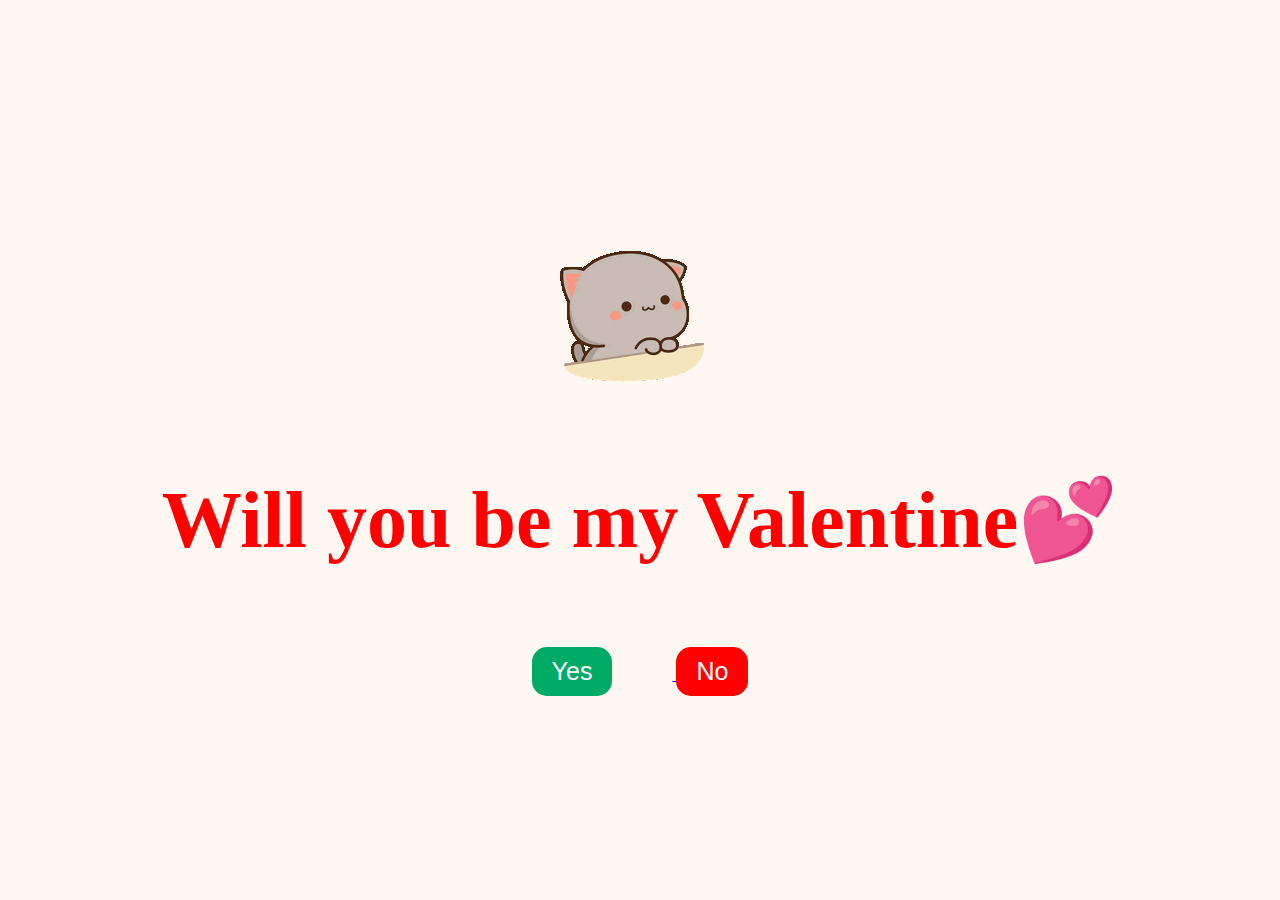
<file: index.htm>
<!DOCTYPE html>
<html lang="en">
  <head>
    <meta charset="UTF-8" />
    <meta name="viewport" content="width=device-width, initial-scale=1.0" />
    <title>Me and HONEY❤❤❤</title>
    <link rel="stylesheet" href="style.css" />
    <link rel="preconnect" href="https://fonts.googleapis.com" />
    <link rel="preconnect" href="https://fonts.gstatic.com" crossorigin />
    <link
      href="https://fonts.googleapis.com/css2?family=Lobster&display=swap"
      rel="stylesheet"
    />
  </head>
  <body>
    <div class="container">
      <img id="firstimage" src="peach-and-goma-peach-goma.gif" alt="" />
    </div>
    <div class="Valentine">
      <p>Will you be my Valentine💕</p>
    </div>
    <div>
      <a href="yes.html">
        <button class="yesButton" onClick="startAnimation()">Yes</button>
      </a>
      <button
        class="NoButton"
        id="imgClickAndChange"
        onclick="changeTextAndImage()"
      >
        No
      </button>
    </div>
  </body>
  <script src="function.js"></script>
</html>
</file>
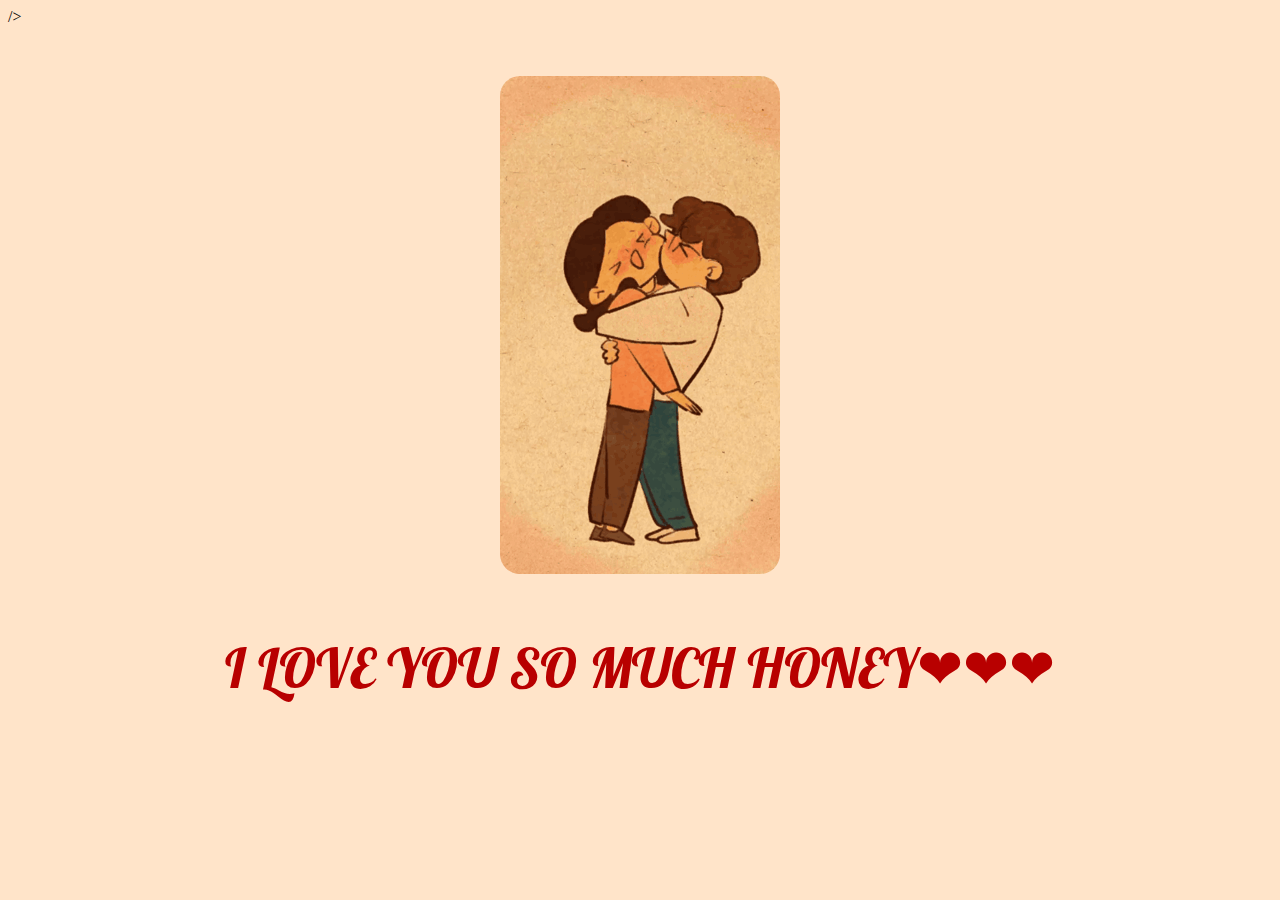
<file: yes.html>
<!DOCTYPE html>
<html lang="en">
  <head>
    <meta charset="UTF-8" />
    <meta name="viewport" content="width=device-width, initial-scale=1.0" />
    <title>Answer</title>
    <link rel="preconnect" href="https://fonts.googleapis.com" />
    <link rel="preconnect" href="https://fonts.gstatic.com" crossorigin />
    <link
      href="https://fonts.googleapis.com/css2?family=Lobster&display=swap"
      rel="stylesheet"
    />
    />
  </head>
  <style>
    body {
      background-color: #ffe4c9;
      background-repeat: no-repeat;
      background-size: cover;
    }
    div {
      text-align: center;
      margin-top: 50px;
    }
    img {
      border-radius: 20px;
    }
    p {
      text-align: center;
      font-size: 55px;
      font-weight: bolder;
      font-family: "Lobster", sans-serif;
      font-weight: 400;
      font-style: normal;

      color: #b80000;
    }
  </style>
  <body>
    <div><img src="puuung-kiss-puuung.gif" alt="" /></div>
    <p>I LOVE YOU SO MUCH HONEY❤❤❤</p>
  </body>
</html>
</file>
<file: style.css>
body {
  display: flex;
  flex-direction: column;
  align-items: center;
  justify-content: center;
  height: 100vh;
  margin: 0;
  background-color: #FFF7F1;
}

.Valentine {
  text-align: center;
  font-family: "Pacifico", cursive;
  src: url(https://fonts.google.com/specimen/Protest+Revolution);
  font-weight: bold;
  font-size: 80px;
  color: red;
}

.container {
  display: flex;
  justify-content: center;
  gap: 100px; /* Adjust as needed */
}

.yesButton {
  font-size: 25px;
  padding: 10px 20px;
  background-color: #00ab66;
  color: #fff;
  text-decoration: none;
  border: none;
  border-radius: 15px;
  cursor: pointer;
  margin-right: 60px;
}
.NoButton {
  font-size: 25px;
  padding: 10px 20px;
  background-color: red;
  color: #fff;
  text-decoration: none;
  border: none;
  border-radius: 15px;
  cursor: pointer;
}
</file>
